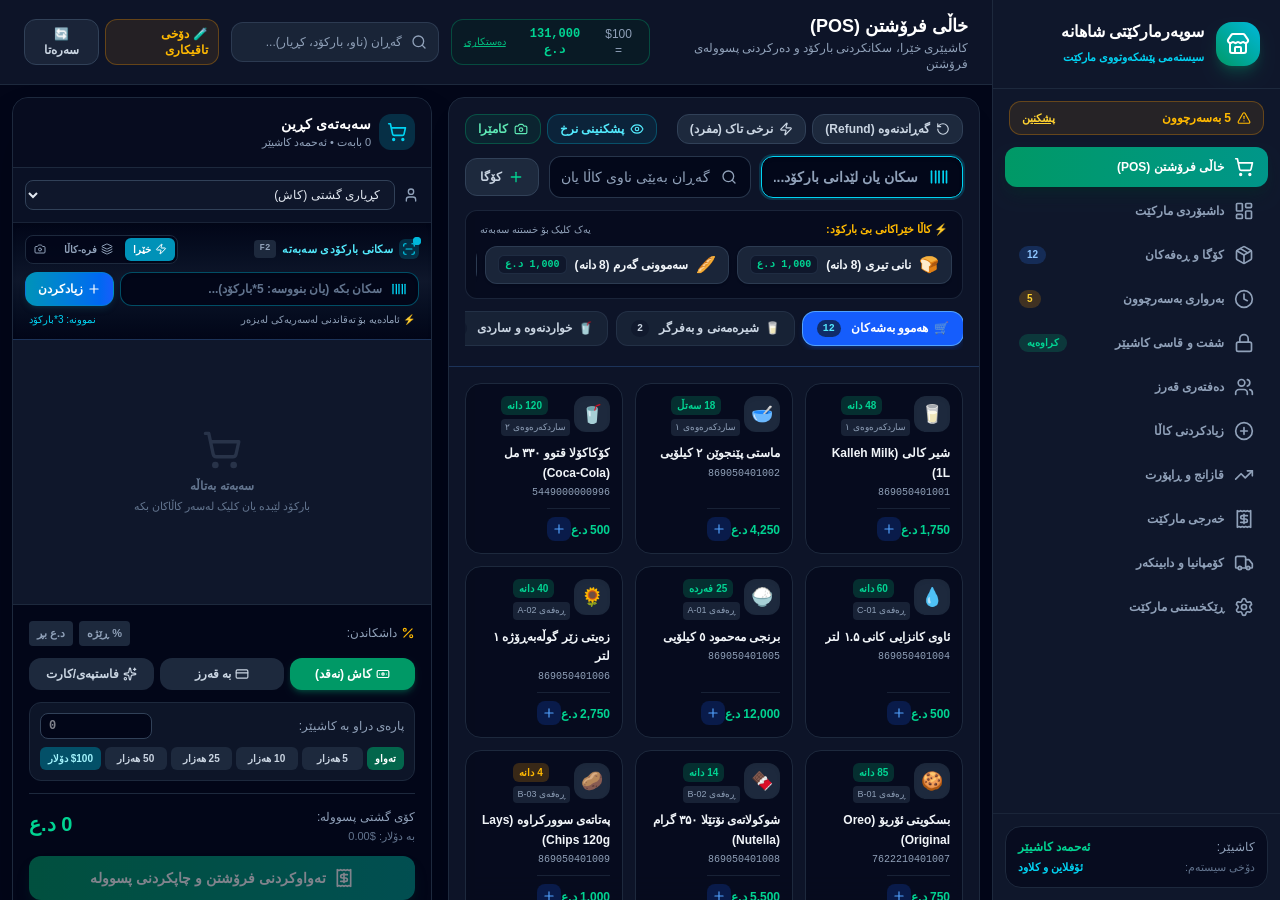
<file: market-system/index.html>
<!doctype html>
<html lang="ckb" dir="rtl">
  <head>
    <meta charset="UTF-8" />
    <meta name="viewport" content="width=device-width, initial-scale=1.0" />
    <title>سیستەمی بەڕێوەبردنی مارکێت و فرۆشگا • Supermarket POS & Inventory</title>
    <meta name="description" content="سیستەمی پێشکەوتووی بەڕێوەبردنی مارکێت، خاڵی فرۆشتنی کاشیێر (POS)، بارکۆد، بەرواری بەسەرچوون، قەرز، شفت و قازانج بە زمانی کوردی" />
    <meta name="theme-color" content="#020617" />
    <link rel="preconnect" href="https://fonts.googleapis.com" />
    <link rel="preconnect" href="https://fonts.gstatic.com" crossorigin />
    <link href="https://fonts.googleapis.com/css2?family=Noto+Sans+Arabic:wght@300;400;500;600;700;800;900&display=swap" rel="stylesheet" />
    <script type="module" crossorigin src="./app.js"></script>
    <link rel="stylesheet" crossorigin href="./style.css">
    <style>
      html, body, #root {
        height: 100vh;
        width: 100vw;
        max-height: 100vh;
        max-width: 100vw;
        overflow: hidden;
        margin: 0;
        padding: 0;
        position: fixed;
        inset: 0;
      }
    </style>
  </head>
  <body class="bg-slate-950 text-slate-100 antialiased selection:bg-blue-600 selection:text-white font-['Noto_Sans_Arabic',sans-serif]">
    <div id="root"></div>
  </body>
</html>
</file>
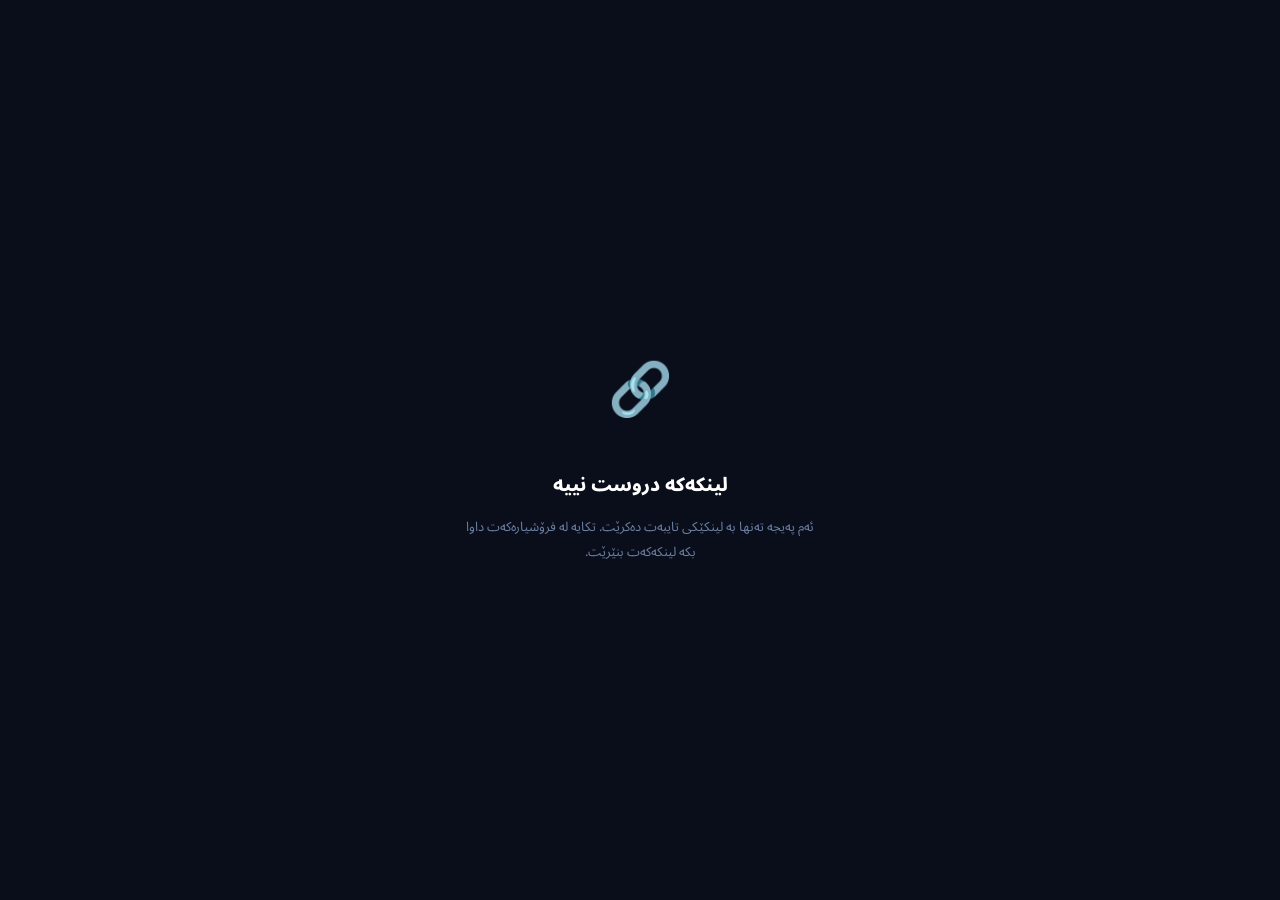
<file: demo-system/customer.html>
﻿<!-- ====== customer.html ====== -->
<!DOCTYPE html>
<html lang="ckb" dir="rtl">
<head>
<meta charset="UTF-8">
<meta name="viewport" content="width=device-width, initial-scale=1.0">
<title>مامەڵەکانم</title>
<meta name="description" content="بینینی مامەڵە و قەرزی کڕیار بە شێوەیەکی خێرا و گونجاو لە مۆبایل و ئۆفلاین.">
<meta name="theme-color" content="#0a0e1a">
<meta name="apple-mobile-web-app-capable" content="yes">
<meta name="apple-mobile-web-app-status-bar-style" content="black-translucent">
<meta name="apple-mobile-web-app-title" content="مامەڵەکانم">
<link rel="icon" href="icon.svg" type="image/svg+xml">
<link rel="manifest" href="manifest.json">
<link rel="preconnect" href="https://fonts.gstatic.com" crossorigin>
<link href="https://fonts.googleapis.com/css2?family=Noto+Sans+Arabic:wght@300;400;500;600;700;800&display=swap" rel="stylesheet">
<style>
:root {
  --bg:#0a0e1a; --bg2:#0f1525; --bg3:#141c2e; --card:#111827;
  --border:#1e2d45; --border2:#2a3f5f;
  --primary:#4f8ef7; --primary-d:#3a6fd4;
  --ok:#34d399; --ok-bg:rgba(52,211,153,.1);
  --bad:#f87171; --bad-bg:rgba(248,113,113,.1);
  --warn:#fbbf24; --warn-bg:rgba(251,191,36,.1);
  --text:#e2e8f0; --muted:#6b7fa3; --faint:#2a3f5f;
  --r:14px; --rs:9px;
}
*{margin:0;padding:0;box-sizing:border-box;-webkit-tap-highlight-color:transparent}
html{scroll-behavior:smooth}
body{font-family:'Noto Sans Arabic',sans-serif;background:var(--bg);color:var(--text);min-height:100vh;direction:rtl;font-size:14px;overflow-x:hidden}
button,input,select,textarea{font:inherit}
::-webkit-scrollbar{width:3px}::-webkit-scrollbar-thumb{background:var(--border2);border-radius:2px}

.skip-link{position:fixed;top:10px;right:10px;z-index:1000;padding:10px 14px;border-radius:10px;background:var(--primary);color:#fff;text-decoration:none;transform:translateY(-160%);transition:transform .2s ease}
.skip-link:focus{transform:translateY(0)}
:where(button,[href],input,select,textarea):focus-visible{outline:2px solid var(--primary);outline-offset:3px}

.header{background:linear-gradient(160deg,#071630 0%,#0f2040 40%,#0d2850 100%);padding:28px 20px 0;position:relative;overflow:hidden}
.header::before{content:'';position:absolute;inset:0;background:radial-gradient(ellipse 80% 60% at 50% -10%,rgba(79,142,247,.18) 0%,transparent 70%);pointer-events:none}
.header::after{content:'';position:absolute;bottom:0;left:0;right:0;height:1px;background:linear-gradient(90deg,transparent,rgba(79,142,247,.3),transparent)}
.header-inner{position:relative;z-index:1;display:flex;flex-direction:column;align-items:center;text-align:center}
.shop-logo{width:58px;height:58px;background:linear-gradient(135deg,rgba(79,142,247,.2),rgba(79,142,247,.05));border:1.5px solid rgba(79,142,247,.3);border-radius:16px;display:flex;align-items:center;justify-content:center;font-size:26px;margin-bottom:12px;box-shadow:0 0 30px rgba(79,142,247,.15)}
.shop-name{font-size:19px;font-weight:800;color:#fff;margin-bottom:3px}
.customer-welcome{font-size:12px;color:rgba(255,255,255,.45);margin-bottom:16px}
.debt-pill{display:inline-flex;align-items:center;gap:6px;padding:6px 16px;border-radius:20px;font-size:12px;font-weight:700;margin-bottom:20px}
.debt-pill.has-debt{background:rgba(248,113,113,.12);border:1px solid rgba(248,113,113,.3);color:var(--bad)}
.debt-pill.no-debt{background:rgba(52,211,153,.1);border:1px solid rgba(52,211,153,.3);color:var(--ok)}
.quick-stats{display:grid;grid-template-columns:repeat(3,1fr);gap:0;border-top:1px solid rgba(255,255,255,.06);margin:0 -20px}
.qs-item{padding:12px 8px;text-align:center;border-left:1px solid rgba(255,255,255,.06)}
.qs-item:last-child{border-left:none}
.qs-val{font-size:13px;font-weight:800;margin-bottom:2px;white-space:nowrap;overflow:hidden;text-overflow:ellipsis}
.qs-lbl{font-size:9px;color:var(--muted);letter-spacing:.5px;font-weight:600;text-transform:uppercase}

.tabs-wrap{background:var(--bg2);border-bottom:1px solid var(--border);position:sticky;top:0;z-index:50;backdrop-filter:blur(12px)}
.tabs{display:flex;max-width:600px;margin:0 auto}
.tab{flex:1;padding:13px 4px;text-align:center;cursor:pointer;font-size:12px;font-weight:600;color:var(--muted);border:none;border-bottom:2px solid transparent;transition:all .18s;display:flex;align-items:center;justify-content:center;gap:5px;background:none;font-family:inherit}
.tab.active{color:var(--primary);border-bottom-color:var(--primary);background:rgba(79,142,247,.04)}
.tab:active{opacity:.7}
.tab-link-btn{color:var(--primary);cursor:pointer;font-size:11px;font-weight:600;background:none;border:none;font-family:inherit}

.content{padding:14px 14px 30px;max-width:600px;margin:0 auto}
.card{background:var(--card);border:1px solid var(--border);border-radius:var(--r);padding:16px;margin-bottom:12px}
.ctitle{font-size:11px;font-weight:700;color:var(--muted);margin-bottom:12px;letter-spacing:.6px;text-transform:uppercase;display:flex;align-items:center;gap:6px;justify-content:space-between}

.sum-box{background:linear-gradient(135deg,rgba(79,142,247,.08),rgba(79,142,247,.03));border:1px solid rgba(79,142,247,.2);border-radius:var(--r);padding:14px;margin-bottom:12px}
.sum-row{display:flex;justify-content:space-between;align-items:center;padding:5px 0;font-size:13px;border-bottom:1px solid rgba(255,255,255,.04)}
.sum-row:last-child{border:none}
.sum-row .lbl{color:var(--muted);font-size:12px}
.sum-row .val{font-weight:700}
.sum-total{display:flex;justify-content:space-between;align-items:center;padding:9px 0 0;margin-top:6px;border-top:1px solid rgba(255,255,255,.1);font-size:15px;font-weight:800}

.sgrid{display:grid;grid-template-columns:1fr 1fr;gap:9px;margin-bottom:12px}
.scard{background:var(--bg3);border:1px solid var(--border);border-radius:var(--rs);padding:13px 10px;text-align:center}
.scard.ok{border-color:rgba(52,211,153,.25);background:var(--ok-bg)}
.scard.bad{border-color:rgba(248,113,113,.25);background:var(--bad-bg)}
.scard.info{border-color:rgba(79,142,247,.25);background:rgba(79,142,247,.07)}
.sv{font-size:14px;font-weight:800;margin:4px 0 3px}
.sl{font-size:9px;color:var(--muted);font-weight:700;text-transform:uppercase;letter-spacing:.5px}
.si{font-size:20px}

.ev-list{display:flex;flex-direction:column;gap:7px}
.ev-item{background:var(--bg3);border:1px solid var(--border);border-radius:var(--rs);padding:11px 13px;display:flex;align-items:center;gap:10px;animation:fadeUp .2s ease both}
@keyframes fadeUp{from{opacity:0;transform:translateY(5px)}to{opacity:1;transform:translateY(0)}}
.ev-icon{font-size:18px;flex-shrink:0;width:32px;text-align:center}
.ev-info{flex:1;min-width:0}
.ev-title{font-size:12px;font-weight:600;margin-bottom:2px}
.ev-meta{font-size:11px;color:var(--muted);line-height:1.4}
.ev-amount{font-size:13px;font-weight:800;flex-shrink:0;text-align:left}

.badge{display:inline-flex;align-items:center;padding:2px 8px;border-radius:20px;font-size:10px;font-weight:700}
.b-ok{background:var(--ok-bg);color:var(--ok)}
.b-bad{background:var(--bad-bg);color:var(--bad)}
.b-warn{background:var(--warn-bg);color:var(--warn)}
.b-info{background:rgba(79,142,247,.1);color:var(--primary)}

.wa-btn{display:flex;align-items:center;justify-content:center;gap:10px;background:linear-gradient(135deg,#128C7E,#25D366);color:#fff;border:none;border-radius:var(--rs);padding:13px 20px;font-size:13px;font-weight:700;font-family:inherit;cursor:pointer;width:100%;text-decoration:none;transition:all .2s;box-shadow:0 4px 20px rgba(37,211,102,.2);margin-bottom:8px}
.wa-btn:hover{box-shadow:0 6px 28px rgba(37,211,102,.35);transform:translateY(-1px)}
.wa-btn svg{width:19px;height:19px;fill:#fff;flex-shrink:0}

.print-btn{display:flex;align-items:center;justify-content:center;gap:10px;background:linear-gradient(135deg,#1e3a5f,#2a4f7f);color:#fff;border:1px solid rgba(79,142,247,.3);border-radius:var(--rs);padding:12px 20px;font-size:13px;font-weight:700;font-family:inherit;cursor:pointer;width:100%;transition:all .2s}
.print-btn:hover{background:linear-gradient(135deg,#2a4f7f,#3a6fd4)}
.print-btn:active{transform:scale(.98)}

.progress-bar{height:6px;background:var(--bg3);border-radius:3px;overflow:hidden;margin-top:10px}
.progress-fill{height:100%;border-radius:3px;transition:width .6s cubic-bezier(.34,1.56,.64,1)}
.progress-label{font-size:10px;color:var(--muted);margin-top:4px;text-align:left}

.tok{color:var(--ok)}.tbad{color:var(--bad)}.twarn{color:var(--warn)}.tprimary{color:var(--primary)}.fw8{font-weight:800}
.empty{text-align:center;padding:40px 20px;color:var(--muted)}
.empty .ei{font-size:40px;display:block;margin-bottom:12px;opacity:.6}
.empty p{font-size:12px;line-height:1.8}
.footer{text-align:center;padding:24px 20px;color:var(--faint);font-size:10px;letter-spacing:.5px}

/* PRINT */
@media print{
  .tabs-wrap,.wa-btn,.print-btn,.no-print{display:none!important}
  body{background:#fff!important;color:#111!important}
  .header{background:#0f2040!important;-webkit-print-color-adjust:exact;print-color-adjust:exact}
  .shop-name{color:#fff!important}
  .customer-welcome{color:rgba(255,255,255,.7)!important}
  .qs-val{color:#111!important}
  .quick-stats{background:#f5f7fa}
  .content{padding:0!important;max-width:100%!important}
  .card{background:#fff!important;border:1px solid #ddd!important;page-break-inside:avoid}
  .ctitle{color:#666!important}
  .sum-box{background:#eff6ff!important;border:1px solid #c0d4f0!important;-webkit-print-color-adjust:exact}
  .sum-row .lbl{color:#666!important}
  .ev-item{background:#f9fafb!important;border:1px solid #e5e7eb!important;page-break-inside:avoid}
  .ev-meta{color:#666!important}
  .sgrid{display:grid!important;grid-template-columns:1fr 1fr!important}
  .scard{background:#f9fafb!important;border:1px solid #e5e7eb!important}
  .scard.ok{background:#ecfdf5!important;border-color:#6ee7b7!important;-webkit-print-color-adjust:exact}
  .scard.bad{background:#fef2f2!important;border-color:#fca5a5!important;-webkit-print-color-adjust:exact}
  .scard.info{background:#eff6ff!important;border-color:#93c5fd!important;-webkit-print-color-adjust:exact}
  .sv,.sl{color:#333!important}
  .tok{color:#059669!important}.tbad{color:#dc2626!important}.tprimary{color:#2563eb!important}
  .progress-bar{background:#e5e7eb!important}
  .progress-fill{-webkit-print-color-adjust:exact!important}
  .debt-pill.has-debt{background:#fef2f2!important;color:#dc2626!important;border-color:#fca5a5!important;-webkit-print-color-adjust:exact}
  .debt-pill.no-debt{background:#ecfdf5!important;color:#059669!important;border-color:#6ee7b7!important;-webkit-print-color-adjust:exact}
  .badge.b-ok{background:#ecfdf5!important;color:#059669!important}
  .badge.b-bad{background:#fef2f2!important;color:#dc2626!important}
  .badge.b-warn{background:#fffbeb!important;color:#d97706!important}
  .footer{color:#999!important}
  @page{margin:12mm;size:A4}
}
</style>
</head>
<body>
<a class="skip-link" href="#root">بازدان بۆ ناوەڕۆک</a>

<div id="root" role="main" tabindex="-1" aria-busy="true">
  <div style="min-height:100vh;display:flex;align-items:center;justify-content:center;flex-direction:column;gap:12px">
    <div style="width:32px;height:32px;border:2.5px solid #1e2d45;border-top-color:#4f8ef7;border-radius:50%;animation:spin .8s linear infinite"></div>
    <div style="color:#6b7fa3;font-size:12px">چاوەڕێبە...</div>
  </div>
</div>
<style>@keyframes spin{to{transform:rotate(360deg)}}</style>

<!-- utils.js پێشتر بار دەبێت: escHtml, today, fmtN, fmtC, fmtDual, toUSD, fromUSD, legacyHashToken -->
<script src="utils.js"></script>
<script src="cloud.js"></script>
<script>
// ===== DB (Read-only — تەنها خوێندنەوە) =====
// customer.html داتا نانوسێت — تەنها دەیخوێنێتەوە
const DB = {
  ready: () => PMStorage.ready(),
  get: k => PMStorage.getSync(k)
};

function getCurrencies() {
  return DB.get('currencies') || [
    { code: 'IQD', name: 'دینار عێراقی',    flag: '🇮🇶', rateToUSD: 1310,   symbol: 'IQD' },
    { code: 'USD', name: 'دۆلاری ئەمەریکی', flag: '🇺🇸', rateToUSD: 1,      symbol: '$'   },
    { code: 'TRY', name: 'لیرەی تورک',      flag: '🇹🇷', rateToUSD: 32.5,   symbol: '₺'   },
    { code: 'EUR', name: 'یۆرۆ',            flag: '🇪🇺', rateToUSD: 0.92,   symbol: '€'   },
    { code: 'IRR', name: 'ڕیالی ئێران',     flag: '🇮🇷', rateToUSD: 42000,  symbol: '﷼'   },
    { code: 'SAR', name: 'ڕیال سعودی',      flag: '🇸🇦', rateToUSD: 3.75,   symbol: 'SR'  },
    { code: 'CNY', name: 'یوانی چین',       flag: '🇨🇳', rateToUSD: 7.24,   symbol: '¥'   },
  ];
}

// escHtml, today, fmtN, fmtC, toUSD, fromUSD, legacyHashToken, roundMoney, normalizePhone, validateToken → utils.js
function getProducts() { return DB.get('products') || []; }
function getAllEvents() { return DB.get('events') || []; }

const CUSTOMER_EVENT_TYPES = new Set(['sell_cash', 'sell_debt', 'debt_pay']);
const HIST_PAGE_SIZE = 20;
let activeTab = 'summary';
let histPage = 1;
let currentToken = '';
let currentCustomer = null;

function isCustomerEvent(ev) {
  return !!ev && CUSTOMER_EVENT_TYPES.has(ev.type);
}

function showLoadingState(msg = 'ناوەڕۆک بار دەکرێت...') {
  const root = document.getElementById('root');
  if (!root) return;
  root.setAttribute('aria-busy', 'true');
  root.innerHTML = `
    <div style="min-height:100vh;display:flex;align-items:center;justify-content:center;flex-direction:column;gap:12px">
      <div style="width:32px;height:32px;border:2.5px solid #1e2d45;border-top-color:#4f8ef7;border-radius:50%;animation:spin .8s linear infinite"></div>
      <div style="color:#6b7fa3;font-size:12px">${escHtml(msg)}</div>
    </div>`;
}

function getTokenFromURL() {
  const p = new URLSearchParams(location.search);
  const t = (p.get('t') || p.get('token') || '').trim();
  if (t && !validateToken(t)) {
    console.warn('[customer.html] Invalid token:', t);
    return '';
  }
  return t;
}

function safeReadStore(key, label) {
  try {
    const parsed = DB.get(key);
    if (parsed == null) return {};
    if (!parsed || typeof parsed !== 'object' || Array.isArray(parsed)) {
      console.warn(`[${label}] invalid store shape, resetting`);
      PMStorage.setSync(key, {});
      return {};
    }
    return parsed;
  } catch (e) {
    console.warn(`[${label}] corrupted store, resetting`, e);
    PMStorage.setSync(key, {});
    return {};
  }
}

function safeWriteStore(key, value, label) {
  try {
    PMStorage.setSync(key, value || {});
  } catch (e) {
    console.warn(`[${label}] write failed`, e);
  }
}

function resolveEventTokenForIndex(ev, registry) {
  if (!ev || typeof ev !== 'object') return '';
  if (ev.customerToken && validateToken(ev.customerToken)) return ev.customerToken;

  const buyer = (ev.buyer || '').trim();
  const normPhone = normalizePhone(ev.phone || '');
  if (!buyer && !normPhone) return '';

  if (normPhone && registry[normPhone] && validateToken(registry[normPhone].token)) {
    return registry[normPhone].token;
  }
  if (buyer && registry[buyer] && validateToken(registry[buyer].token)) {
    return registry[buyer].token;
  }

  const legacyNorm = legacyHashToken(buyer, normPhone);
  if (legacyNorm && validateToken(legacyNorm)) return legacyNorm;

  const legacyRaw = legacyHashToken(buyer, ev.phone || '');
  if (legacyRaw && validateToken(legacyRaw)) return legacyRaw;

  return '';
}

function buildCustomerEventIndexFallback() {
  const events = getAllEvents();
  const registry = DB.get('customerTokens') || {};
  const index = {};

  events.forEach(ev => {
    try {
      if (!isCustomerEvent(ev) || ev.id == null) return;
      const token = resolveEventTokenForIndex(ev, registry);
      if (!token || !validateToken(token)) return;
      if (!index[token]) index[token] = [];
      index[token].push(ev.id);
    } catch (e) {
      console.warn('[customer.html] skip broken event while rebuilding index', ev?.id, e);
    }
  });

  safeWriteStore('eventIndex', index, 'pm_eventIndex');
  return index;
}

function getCustomerEventIds(token) {
  if (!token || !validateToken(token)) return [];
  if (!getCustomerTokenAccessState(token).ok) return [];

  let index = safeReadStore('eventIndex', 'pm_eventIndex');
  if (!Object.keys(index).length && getAllEvents().length) {
    index = buildCustomerEventIndexFallback();
  }

  let ids = index[token];
  if (ids != null && !Array.isArray(ids)) {
    index = buildCustomerEventIndexFallback();
    ids = index[token];
  }

  if (!Array.isArray(ids)) return [];
  return [...new Set(ids.filter(id => id != null))];
}

function isCompleteCustomerSummary(summary) {
  return !!summary
    && typeof summary === 'object'
    && validateToken(summary.token || '')
    && Array.isArray(summary.txs)
    && Array.isArray(summary.productBreakdown);
}

function getCachedCustomerSummary(token) {
  if (!token || !validateToken(token)) return null;
  if (!getCustomerTokenAccessState(token).ok) return null;
  const cache = safeReadStore('customerCache', 'pm_customerCache');
  const entry = cache[token];
  if (!entry || !entry.data || !isCompleteCustomerSummary(entry.data)) return null;
  return entry.data;
}

function saveCachedCustomerSummary(token, summary) {
  if (!token || !validateToken(token) || !isCompleteCustomerSummary(summary)) return;
  const cache = safeReadStore('customerCache', 'pm_customerCache');
  cache[token] = {
    savedAt: new Date().toISOString(),
    data: summary,
  };
  safeWriteStore('customerCache', cache, 'pm_customerCache');
}

function eventBelongsToToken(ev, token, regEntry, registry) {
  if (!isCustomerEvent(ev)) return false;
  if (ev.customerToken === token) return true;

  const regPhone = normalizePhone(regEntry?.phone || '');
  if (regPhone && ev.phone && normalizePhone(ev.phone) === regPhone) return true;

  if (!ev.customerToken && (ev.buyer || ev.phone)) {
    const byRegistry = resolveEventTokenForIndex(ev, registry);
    if (byRegistry && byRegistry === token) return true;

    const legacyNorm = legacyHashToken(ev.buyer || '', normalizePhone(ev.phone || ''));
    if (legacyNorm === token) return true;

    const legacyRaw = legacyHashToken(ev.buyer || '', ev.phone || '');
    if (legacyRaw === token) return true;
  }

  return false;
}

function getCustomerData(token, opts = {}) {
  if (!token || !validateToken(token)) return null;
  const access = getCustomerTokenAccessState(token);
  if (!access.ok) return null;

  const allEvs = getAllEvents();
  const prods = getProducts();
  const regEntry = access.entry || lookupCustomerByToken(token);
  const registry = DB.get('customerTokens') || {};

  const preferIndex = opts.preferIndex !== false;
  const allowFullScan = opts.allowFullScan !== false;

  let myEvs = [];

  if (preferIndex) {
    const eventIds = getCustomerEventIds(token);
    if (eventIds.length) {
      const evMap = new Map();
      allEvs.forEach(ev => {
        if (ev && ev.id != null) evMap.set(String(ev.id), ev);
      });
      myEvs = eventIds
        .map(id => evMap.get(String(id)))
        .filter(ev => isCustomerEvent(ev));
    }
  }

  if (!myEvs.length && allowFullScan) {
    myEvs = allEvs.filter(ev => eventBelongsToToken(ev, token, regEntry, registry));
  }

  if (!myEvs.length) return null;

  const first = myEvs.find(e => e.buyer) || myEvs[0];
  const name  = regEntry?.name || first.buyer || 'کڕیار';
  const phone = normalizePhone(regEntry?.phone || first.phone || '');

  let totalBoughtUSD = 0;
  let totalDebtUSD = 0;
  let totalPaidUSD = 0;
  const txs = [];

  myEvs.forEach(ev => {
    const prod = prods.find(p => p.id == ev.productId);
    const pname = prod ? prod.name : '—';
    const punit = prod ? prod.unit : '';

    if (ev.type === 'sell_cash') {
      totalBoughtUSD += toUSD(ev.totalPrice, ev.currency);
      txs.push({ type: 'sell_cash', date: ev.date || '', prod: pname, unit: punit, qty: ev.qty, amount: ev.totalPrice, currency: ev.currency, note: ev.note || '', discountAmount: ev.discountAmount || 0 });
    }

    if (ev.type === 'sell_debt') {
      totalBoughtUSD += toUSD(ev.totalPrice, ev.currency);
      totalDebtUSD   += toUSD(ev.totalPrice, ev.currency);
      txs.push({ type: 'sell_debt', date: ev.date || '', prod: pname, unit: punit, qty: ev.qty, amount: ev.totalPrice, currency: ev.currency, dueDate: ev.dueDate || '', note: ev.note || '', discountAmount: ev.discountAmount || 0 });
    }

    if (ev.type === 'debt_pay') {
      totalPaidUSD += toUSD(ev.amount, ev.currency);
      const dpProd = prods.find(p2 => p2.id == ev.productId);
      txs.push({ type: 'debt_pay', date: ev.date || '', prod: dpProd ? dpProd.name : '', unit: '', qty: null, amount: ev.amount, currency: ev.currency, note: ev.note || '' });
    }
  });

  const debtRemainUSD = Math.max(0, roundMoney(totalDebtUSD - totalPaidUSD));
  const paidPct = totalDebtUSD > 0 ? Math.min(100, roundMoney((totalPaidUSD / totalDebtUSD) * 100)) : 100;
  txs.sort((a, b) => (b.date || '') > (a.date || '') ? 1 : -1);

  const prodMap2 = {};
  myEvs.forEach(ev => {
    if (ev.type !== 'sell_debt') return;
    const prod  = prods.find(p => p.id == ev.productId);
    const pname = prod ? prod.name : '—';
    const pid   = ev.productId;
    if (!prodMap2[pid]) prodMap2[pid] = { prodId: pid, name: pname, debtUSD: 0, paidUSD: 0, dueDate: '' };
    prodMap2[pid].debtUSD += toUSD(ev.totalPrice, ev.currency);
    if (ev.dueDate && (!prodMap2[pid].dueDate || ev.dueDate > prodMap2[pid].dueDate)) {
      prodMap2[pid].dueDate = ev.dueDate;
    }
  });

  const totalProdDebt2 = Object.values(prodMap2).reduce((s, x) => s + x.debtUSD, 0);
  if (totalProdDebt2 > 0) {
    myEvs.filter(e => e.type === 'debt_pay').forEach(ev => {
      const payUSD = toUSD(ev.amount, ev.currency);
      Object.values(prodMap2).forEach(pm => {
        if (pm.debtUSD > 0) pm.paidUSD += payUSD * (pm.debtUSD / totalProdDebt2);
      });
    });
  }

  const productBreakdown = Object.values(prodMap2)
    .map(pm => ({ ...pm, remainUSD: Math.max(0, roundMoney(pm.debtUSD - pm.paidUSD)) }))
    .filter(pm => pm.debtUSD > 0)
    .sort((a, b) => b.remainUSD - a.remainUSD);

  return {
    name,
    phone,
    token,
    totalBoughtUSD: roundMoney(totalBoughtUSD),
    totalDebtUSD: roundMoney(totalDebtUSD),
    totalPaidUSD: roundMoney(totalPaidUSD),
    debtRemainUSD,
    paidPct,
    txs,
    productBreakdown,
  };
}

function bootCustomerPortal() {
  const root = document.getElementById('root');
  showLoadingState();

  requestAnimationFrame(async () => {
    try {
      await DB.ready();
      currentToken = getTokenFromURL();

      if (!currentToken || !validateToken(currentToken)) {
        root.setAttribute('aria-busy', 'false');
        root.innerHTML = errPage('🔗', 'لینکەکە دروست نییە', 'ئەم پەیجە تەنها بە لینکێکی تایبەت دەکرێت. تکایە لە فرۆشیارەکەت داوا بکە لینکەکەت بنێرێت.');
        return;
      }

      const localAccess = typeof getCustomerTokenAccessState === 'function'
        ? getCustomerTokenAccessState(currentToken)
        : { ok: true, code: 'active' };
      if (localAccess.code === 'revoked') {
        root.setAttribute('aria-busy', 'false');
        root.innerHTML = errPage('⛔', 'لینکەکە وەستاندراوە', 'ئەم لینکە لەلایەن فرۆشیارەکەتەوە وەستاندراوە.');
        return;
      }
      if (localAccess.code === 'expired') {
        root.setAttribute('aria-busy', 'false');
        root.innerHTML = errPage('⌛', 'لینکەکە بەسەرچووە', 'کاتی بەکارهێنانی ئەم لینکە تەواو بووە. تکایە لینکێکی نوێ داوا بکە.');
        return;
      }

      let cust = null;

      if (typeof window.fetchCustomerPortalData === 'function') {
        try {
          cust = await window.fetchCustomerPortalData(currentToken);
        } catch (remoteErr) {
          if (remoteErr?.code === 'REVOKED') {
            root.setAttribute('aria-busy', 'false');
            root.innerHTML = errPage('⛔', 'لینکەکە وەستاندراوە', 'ئەم لینکە لەلایەن فرۆشیارەکەتەوە وەستاندراوە.');
            return;
          }
          if (remoteErr?.code === 'EXPIRED') {
            root.setAttribute('aria-busy', 'false');
            root.innerHTML = errPage('⌛', 'لینکەکە بەسەرچووە', 'کاتی بەکارهێنانی ئەم لینکە تەواو بووە. تکایە لینکێکی نوێ داوا بکە.');
            return;
          }
        }
      }

      if (!cust) {
        cust = getCachedCustomerSummary(currentToken);
      }

      if (!cust) {
        cust = getCustomerData(currentToken, { preferIndex: true, allowFullScan: false });
      }

      if (!cust) {
        cust = getCustomerData(currentToken, { preferIndex: false, allowFullScan: true });
      }

      if (!cust) {
        root.setAttribute('aria-busy', 'false');
        root.innerHTML = errPage('🔍', 'هیچ مامەڵەیەک نەدۆزرایەوە', 'یان لینکەکە کۆنە، یان هێشتا هیچ مامەڵەیەک تۆمار نەکراوە.');
        return;
      }

      currentCustomer = cust;
      activeTab = 'summary';
      histPage = 1;
      saveCachedCustomerSummary(currentToken, currentCustomer);
      render();
    } catch (e) {
      console.error('[customer.html] boot error:', e);
      root.setAttribute('aria-busy', 'false');
      root.innerHTML = errPage('⚠️', 'هەڵەیەک ڕوویدا', 'تکایە پەیجەکە دووبارە لۆد بکەرەوە.');
    }
  });
}

function render() {
  const root = document.getElementById('root');
  const cust = currentCustomer;

  if (!cust) {
    root.setAttribute('aria-busy', 'false');
    root.innerHTML = errPage('⚠️', 'داتای کڕیار بەردەست نییە', 'تکایە پەیجەکە دووبارە بکەرەوە.');
    return;
  }

  const hasDebt   = cust.debtRemainUSD > 0.001;
  const debtIQD   = fromUSD(cust.debtRemainUSD, 'IQD');
  const boughtIQD = fromUSD(cust.totalBoughtUSD, 'IQD');
  const paidIQD   = fromUSD(cust.totalPaidUSD, 'IQD');
  const waMsg     = encodeURIComponent(
    `سڵاو ${cust.name} 👋\n\n📋 مامەڵەکانت:\n💰 کۆی کڕین: ${fmtC(boughtIQD,'IQD')}\n✅ دراوەتەوە: ${fmtC(paidIQD,'IQD')}\n` +
    (hasDebt ? `⚠️ قەرزی ماوە: ${fmtC(debtIQD,'IQD')}\n\n` : '\n') +
    `بۆ بینینی هەموو مامەڵەکانت:\n${location.href}`
  );
  const waLink = cust.phone
    ? `https://wa.me/${cust.phone.replace(/\D/g,'')}?text=${waMsg}`
    : `https://wa.me/?text=${waMsg}`;

  root.setAttribute('aria-busy', 'false');
  root.innerHTML = `
    <div class="header">
      <div class="header-inner">
        <div class="shop-logo">🏪</div>
        <div class="shop-name">مامەڵەکانم</div>
        <div class="customer-welcome">بەخێربێیت ${escHtml(cust.name)}</div>
        <span class="debt-pill ${hasDebt?'has-debt':'no-debt'}">${hasDebt
          ? `⚠️ قەرزت هەیە: ${fmtC(debtIQD,'IQD')}`
          : '✅ هیچ قەرزێکت نییە'}</span>
        <div class="quick-stats">
          <div class="qs-item"><div class="qs-val">${fmtC(boughtIQD,'IQD')}</div><div class="qs-lbl">کۆی کڕین</div></div>
          <div class="qs-item"><div class="qs-val ${hasDebt?'tbad':'tok'}">${fmtC(debtIQD,'IQD')}</div><div class="qs-lbl">قەرز</div></div>
          <div class="qs-item"><div class="qs-val tok">${fmtC(paidIQD,'IQD')}</div><div class="qs-lbl">دراوەتەوە</div></div>
        </div>
      </div>
    </div>
    <div class="tabs-wrap no-print">
      <div class="tabs" role="tablist" aria-label="بەشەکانی مامەڵەکان">
        <button class="tab ${activeTab==='summary'?'active':''}" type="button" id="tab-summary" role="tab" aria-selected="${activeTab==='summary'}" aria-controls="customerTabPanel" onclick="switchTab('summary')"><span>📊</span> خولاصە</button>
        <button class="tab ${activeTab==='history'?'active':''}" type="button" id="tab-history" role="tab" aria-selected="${activeTab==='history'}" aria-controls="customerTabPanel" onclick="switchTab('history')"><span>📋</span> مێژوو</button>
      </div>
    </div>
    <div class="content" id="customerTabPanel" role="tabpanel" tabindex="-1" aria-labelledby="tab-${activeTab}">
      ${activeTab === 'summary'
        ? renderSummary(cust, hasDebt, debtIQD, boughtIQD, paidIQD, waLink)
        : renderHistory(cust)}
    </div>
    <div class="footer">مامەڵەکانت · ${new Date().toLocaleDateString('ar-IQ')} · v2.4</div>`;
}

function renderSummary(cust, hasDebt, debtIQD, boughtIQD, paidIQD, waLink) {
  const recent = cust.txs.slice(0, 3);

  const prodBreakdown = cust.productBreakdown && cust.productBreakdown.length
    ? `<div class="card">
        <div class="ctitle">📦 قەرز بەپێی کاڵا</div>
        ${cust.productBreakdown.map(pb => {
          const remIQD = fromUSD(pb.remainUSD, 'IQD');
          const pct = pb.debtUSD > 0 ? Math.min(100, (pb.paidUSD / pb.debtUSD) * 100) : 100;
          return `<div style="padding:9px 0;border-bottom:1px solid var(--border2)">
            <div style="display:flex;justify-content:space-between;align-items:center;margin-bottom:5px">
              <div>
                <div style="font-size:13px;font-weight:600">${escHtml(pb.name)}</div>
                ${pb.dueDate?`<div style="font-size:10px;color:var(--warn)">⏰ ${pb.dueDate}</div>`:''}
              </div>
              <div style="text-align:left">
                <div style="font-weight:700;font-size:12px;color:${pb.remainUSD>0.001?'var(--bad)':'var(--ok)'}">${pb.remainUSD>0.001?fmtC(remIQD,'IQD'):'✅ تەواو'}</div>
              </div>
            </div>
            ${pb.debtUSD>0?`<div class="progress-bar" style="height:4px"><div class="progress-fill" style="width:${fmtN(pct,0)}%;background:${pct>=100?'var(--ok)':pct>50?'var(--warn)':'var(--bad)'}"></div></div>`:''}
          </div>`;
        }).join('')}
      </div>` : '';

  return `
    <div class="sgrid">
      <div class="scard info"><div class="si">💰</div><div class="sv tprimary">${fmtC(boughtIQD,'IQD')}</div><div class="sl">کۆی کڕین</div></div>
      <div class="scard ${hasDebt?'bad':'ok'}"><div class="si">${hasDebt?'⚠️':'✅'}</div><div class="sv ${hasDebt?'tbad':'tok'}">${fmtC(debtIQD,'IQD')}</div><div class="sl">قەرزی ماوە</div></div>
      <div class="scard ok"><div class="si">💳</div><div class="sv tok">${fmtC(paidIQD,'IQD')}</div><div class="sl">دراوەتەوە</div></div>
      <div class="scard"><div class="si">📦</div><div class="sv">${cust.txs.filter(t=>t.type!=='debt_pay').length}</div><div class="sl">کۆی مامەڵە</div></div>
    </div>
    ${hasDebt ? `
    <div class="card">
      <div class="ctitle">💳 دۆخی قەرز</div>
      <div class="sum-box" style="margin-bottom:0">
        <div class="sum-row"><span class="lbl">کۆی قەرز</span><span class="val tbad">${fmtC(fromUSD(cust.totalDebtUSD,'IQD'),'IQD')}</span></div>
        <div class="sum-row"><span class="lbl tok">✅ دراوەتەوە</span><span class="val tok">${fmtC(paidIQD,'IQD')}</span></div>
        <div class="sum-total"><span>⚠️ ماوە</span><span class="tbad">${fmtC(debtIQD,'IQD')}</span></div>
      </div>
      <div class="progress-bar"><div class="progress-fill" style="width:${cust.paidPct}%;background:${cust.paidPct>=100?'var(--ok)':cust.paidPct>50?'var(--warn)':'var(--bad)'}"></div></div>
      <div class="progress-label">${fmtN(cust.paidPct,1)}% دراوەتەوە</div>
    </div>
    ${prodBreakdown}
    ` : `
    <div style="background:var(--ok-bg);border:1px solid rgba(52,211,153,.25);border-radius:var(--r);padding:18px;text-align:center;margin-bottom:12px">
      <div style="font-size:32px;margin-bottom:8px">🎉</div>
      <div style="color:var(--ok);font-weight:800;font-size:15px;margin-bottom:3px">هیچ قەرزێکت نییە!</div>
      <div style="color:var(--muted);font-size:12px">هەموو پارەکانت دراوەتەوە — سوپاس!</div>
    </div>
    `}
    ${recent.length ? `
    <div class="card">
      <div class="ctitle">↱ دوایین مامەڵەکان <button type="button" class="tab-link-btn" onclick="switchTab('history')">هەموو ببینە →</button></div>
      <div class="ev-list">${recent.map(buildEvItem).join('')}</div>
    </div>` : ''}
    <div class="no-print">
      <a href="${waLink}" target="_blank" rel="noopener noreferrer" class="wa-btn">${waIcon()} ناردنی مامەڵەکان بۆ واتسەپ</a>
      <button class="print-btn" onclick="doPrint()">🖨️ چاپکردن / پاشەکەوتکردن بە PDF</button>
    </div>`;
}

function changeHistoryPage(delta) {
  const total = currentCustomer?.txs?.length || 0;
  const totalPages = Math.max(1, Math.ceil(total / HIST_PAGE_SIZE));
  histPage = Math.min(totalPages, Math.max(1, histPage + delta));
  render();
}

function renderHistory(cust) {
  if (!cust.txs.length) {
    return `<div class="empty"><span class="ei">🭮</span><p>هیچ مامەڵەیەک بۆ ئەم کڕیارە تۆمار نەکراوە.</p></div>`;
  }

  const total = cust.txs.length;
  const totalPages = Math.max(1, Math.ceil(total / HIST_PAGE_SIZE));
  histPage = Math.min(totalPages, Math.max(1, histPage));

  const start = (histPage - 1) * HIST_PAGE_SIZE;
  const pageTxs = cust.txs.slice(start, start + HIST_PAGE_SIZE);

  const groups = {};
  pageTxs.forEach(tx => {
    const k = (tx.date || '—').slice(0, 7);
    if (!groups[k]) groups[k] = [];
    groups[k].push(tx);
  });

  let html = '';
  Object.entries(groups).sort((a, b) => b[0] > a[0] ? 1 : -1).forEach(([m, txs]) => {
    let lbl = m;
    try { lbl = new Date(m + '-01').toLocaleDateString('ar-IQ', { year:'numeric', month:'long' }); } catch {}
    html += `<div style="font-size:10px;color:var(--muted);font-weight:700;letter-spacing:.5px;text-transform:uppercase;margin:14px 0 7px">${lbl}</div>`;
    html += `<div class="ev-list">${txs.map(buildEvItem).join('')}</div>`;
  });

  const paginationHTML = total > HIST_PAGE_SIZE ? `
    <div style="display:flex;align-items:center;justify-content:center;gap:12px;margin-top:14px;padding:10px 0">
      <button onclick="changeHistoryPage(-1)" style="padding:6px 14px;border-radius:20px;border:1px solid var(--border);background:var(--bg3);color:var(--text);font-family:inherit;cursor:pointer;font-size:12px;font-weight:600;${histPage<=1?'opacity:.35;cursor:not-allowed;':''}" ${histPage<=1?'disabled':''}>پێشوو</button>
      <span style="font-size:12px;color:var(--muted);font-weight:700">پەڕە ${histPage} لە ${totalPages}</span>
      <button onclick="changeHistoryPage(1)" style="padding:6px 14px;border-radius:20px;border:1px solid var(--border);background:var(--bg3);color:var(--text);font-family:inherit;cursor:pointer;font-size:12px;font-weight:600;${histPage>=totalPages?'opacity:.35;cursor:not-allowed;':''}" ${histPage>=totalPages?'disabled':''}>دواتر</button>
    </div>` : '';

  return `
    <div style="background:rgba(79,142,247,.06);border:1px solid rgba(79,142,247,.15);border-radius:var(--rs);padding:9px 13px;font-size:11px;color:var(--muted);text-align:center;margin-bottom:12px">
      📋 ${total} مامەڵە ${totalPages>1 ? `· پەڕە ${histPage} لە ${totalPages}` : ''}
    </div>
    ${html}
    ${paginationHTML}
    <div class="no-print" style="margin-top:14px">
      <button class="print-btn" onclick="doPrint()">🖨️ چاپکردن / پاشەکەوتکردن بە PDF</button>
    </div>`;
}

function doPrint() {
  const token = currentToken || getTokenFromURL();
  let cust = currentCustomer || getCachedCustomerSummary(token);
  if (!cust && token) {
    cust = getCustomerData(token, { preferIndex: true, allowFullScan: true });
  }
  if (!cust) return;

  const hasDebt   = cust.debtRemainUSD > 0.001;
  const debtIQD   = fromUSD(cust.debtRemainUSD, 'IQD');
  const boughtIQD = fromUSD(cust.totalBoughtUSD, 'IQD');
  const paidIQD   = fromUSD(cust.totalPaidUSD, 'IQD');
  const printDate = new Date().toLocaleDateString('ar-IQ',{year:'numeric',month:'long',day:'numeric'});

  const icons  = { sell_cash:'💵', sell_debt:'🧾', debt_pay:'✅' };
  const labels = { sell_cash:'کڕینی نەقد', sell_debt:'کڕینی قەرز', debt_pay:'پارەدانەوە' };
  const txsHTML = cust.txs.map(tx => `
    <tr style="border-bottom:1px solid #eee">
      <td style="padding:7px 8px">${icons[tx.type]||'📝'} ${labels[tx.type]||tx.type}</td>
      <td style="padding:7px 8px">${tx.date||''}</td>
      <td style="padding:7px 8px">${tx.prod?escHtml(tx.prod):''} ${tx.qty!=null?'('+fmtN(tx.qty,2)+' '+tx.unit+')':''}</td>
      <td style="padding:7px 8px;font-weight:700;color:${tx.type==='debt_pay'?'#059669':tx.type==='sell_debt'?'#dc2626':'#2563eb'};text-align:left">${fmtC(tx.amount,tx.currency)}</td>
    </tr>`).join('');

  const win = window.open('', '_blank');
  win.document.write(`<!DOCTYPE html>
<html lang="ckb" dir="rtl">
<head>
<meta charset="UTF-8">
<title>مامەڵەکانم — ${escHtml(cust.name)}</title>
<link href="https://fonts.googleapis.com/css2?family=Noto+Sans+Arabic:wght@400;600;700;800&display=swap" rel="stylesheet">
<style>
*{margin:0;padding:0;box-sizing:border-box}
body{font-family:'Noto Sans Arabic',Arial,sans-serif;color:#111;background:#fff;font-size:12px;direction:rtl;padding:14mm}
.header-box{background:#0f2040;color:#fff;border-radius:10px;padding:18px 20px;margin-bottom:18px;text-align:center;-webkit-print-color-adjust:exact;print-color-adjust:exact}
.shop-title{font-size:18px;font-weight:800;margin-bottom:4px}
.cust-sub{font-size:12px;opacity:.7;margin-bottom:10px}
.pill{display:inline-block;padding:4px 14px;border-radius:20px;font-size:11px;font-weight:700}
.pill.d{background:rgba(248,113,113,.2);color:#f87171;border:1px solid rgba(248,113,113,.4)}
.pill.ok{background:rgba(52,211,153,.2);color:#34d399;border:1px solid rgba(52,211,153,.4)}
.grid3{display:grid;grid-template-columns:1fr 1fr 1fr;gap:10px;margin-bottom:16px}
.sc{border:1px solid #ddd;border-radius:8px;padding:12px;text-align:center}
.sc.info{background:#eff6ff;border-color:#93c5fd}.sc.ok{background:#ecfdf5;border-color:#6ee7b7}.sc.bad{background:#fef2f2;border-color:#fca5a5}
.sv{font-size:13px;font-weight:800;margin:3px 0}.sl{font-size:9px;color:#666;text-transform:uppercase;letter-spacing:.4px;font-weight:700}
.sbox{background:#eff6ff;border:1px solid #c0d4f0;border-radius:8px;padding:12px;margin-bottom:14px}
.srow{display:flex;justify-content:space-between;padding:4px 0;font-size:12px;border-bottom:1px dashed #ddd}.srow:last-child{border:none}
.stotal{display:flex;justify-content:space-between;font-size:14px;font-weight:800;padding-top:8px;margin-top:5px;border-top:2px solid #c0d4f0}
.pbar{height:7px;background:#e5e7eb;border-radius:4px;overflow:hidden;margin-top:8px}
.pfill{height:100%;border-radius:4px;-webkit-print-color-adjust:exact;print-color-adjust:exact}
.plbl{font-size:10px;color:#666;margin-top:3px;text-align:left}
table{width:100%;border-collapse:collapse}
th{background:#1a3a5c;color:#fff;padding:8px 10px;text-align:right;font-size:11px;-webkit-print-color-adjust:exact}
td{padding:6px 8px;font-size:12px}
.tok{color:#059669}.tbad{color:#dc2626}.tprimary{color:#2563eb}
.footer{text-align:center;margin-top:18px;padding-top:10px;border-top:1px solid #eee;font-size:10px;color:#999}
@page{margin:12mm;size:A4}@media print{body{padding:0}}
</style>
</head>
<body>
<div class="header-box">
  <div class="shop-title">🏪 مامەڵەکانم</div>
  <div class="cust-sub">ناوی کڕیار: ${escHtml(cust.name)}${cust.phone?' · 📞 '+escHtml(cust.phone):''}</div>
  <span class="pill ${hasDebt?'d':'ok'}">${hasDebt?`⚠️ قەرزی ماوە: ${fmtC(debtIQD,'IQD')}`:'✅ هیچ قەرزێکت نییە'}</span>
</div>

<div class="grid3">
  <div class="sc info"><div>💰</div><div class="sv tprimary">${fmtC(boughtIQD,'IQD')}</div><div class="sl">کۆی کڕین</div></div>
  <div class="sc ${hasDebt?'bad':'ok'}"><div>${hasDebt?'⚠️':'✅'}</div><div class="sv ${hasDebt?'tbad':'tok'}">${fmtC(debtIQD,'IQD')}</div><div class="sl">قەرزی ماوە</div></div>
  <div class="sc ok"><div>💳</div><div class="sv tok">${fmtC(paidIQD,'IQD')}</div><div class="sl">دراوەتەوە</div></div>
</div>

${hasDebt ? `
<div class="sbox">
  <div class="srow"><span>کۆی قەرز</span><span class="tbad">${fmtC(fromUSD(cust.totalDebtUSD,'IQD'),'IQD')}</span></div>
  <div class="srow"><span style="color:#059669">✅ دراوەتەوە</span><span class="tok">${fmtC(paidIQD,'IQD')}</span></div>
  <div class="stotal"><span>⚠️ ماوە</span><span class="tbad">${fmtC(debtIQD,'IQD')}</span></div>
</div>
<div class="pbar"><div class="pfill" style="width:${cust.paidPct}%;background:${cust.paidPct>=100?'#059669':cust.paidPct>50?'#d97706':'#dc2626'}"></div></div>
<div class="plbl">${fmtN(cust.paidPct,1)}% دراوەتەوە</div>
` : ''}

<div style="font-size:11px;font-weight:700;color:#666;margin:16px 0 8px;text-transform:uppercase;letter-spacing:.5px">📋 مێژووی هەموو مامەڵەکان</div>
<table>
  <thead><tr><th>جۆر</th><th>بەروار</th><th>کاڵا</th><th style="text-align:left">بڕی پارە</th></tr></thead>
  <tbody>${txsHTML || '<tr><td colspan="4" style="text-align:center;color:#999;padding:20px">هیچ مامەڵەیەک نییە</td></tr>'}</tbody>
</table>

<div class="footer">مامەڵەکانت · بەروار: ${printDate} · v2.4</div>
<\/body><\/html>`);
  win.document.close();
  win.onload = () => { win.focus(); win.print(); };
}

function switchTab(tab) {
  activeTab = tab;
  if (tab === 'history') histPage = 1;
  render();
  document.getElementById('customerTabPanel')?.focus({ preventScroll: true });
  window.scrollTo({ top: document.querySelector('.tabs-wrap')?.offsetTop || 0, behavior: 'smooth' });
}

function buildEvItem(tx) {
  const icons  = { sell_cash:'💵', sell_debt:'🧾', debt_pay:'✅' };
  const labels = { sell_cash:'کڕینی نەقد', sell_debt:'کڕینی قەرز', debt_pay:'پارەدانەوە' };
  const amtCls = tx.type==='debt_pay' ? 'tok' : tx.type==='sell_debt' ? 'tbad' : 'tprimary';
  const due    = tx.dueDate ? `<span class="badge b-warn" style="margin-right:4px">⏰ ${tx.dueDate}</span>` : '';
  const disc   = tx.discountAmount > 0 ? `<span class="badge b-warn" style="margin-right:4px">🏷️</span>` : '';
  return `<div class="ev-item">
    <div class="ev-icon">${icons[tx.type]||'📝'}</div>
    <div class="ev-info">
      <div class="ev-title">${labels[tx.type]||tx.type}${tx.prod?' — '+escHtml(tx.prod):''}${tx.qty!=null?' ('+fmtN(tx.qty,2)+' '+escHtml(tx.unit)+')':''}</div>
      <div class="ev-meta">${tx.date||''}${tx.note?' · '+escHtml(tx.note):''} ${disc}${due}</div>
    </div>
    <div class="ev-amount ${amtCls}">${fmtC(tx.amount,tx.currency)}</div>
  </div>`;
}

function waIcon() {
  return `<svg viewBox="0 0 24 24" width="19" height="19" fill="#fff" style="flex-shrink:0"><path d="M17.472 14.382c-.297-.149-1.758-.867-2.03-.967-.273-.099-.471-.148-.67.15-.197.297-.767.966-.94 1.164-.173.199-.347.223-.644.075-.297-.15-1.255-.463-2.39-1.475-.883-.788-1.48-1.761-1.653-2.059-.173-.297-.018-.458.13-.606.134-.133.298-.347.446-.52.149-.174.198-.298.298-.497.099-.198.05-.371-.025-.52-.075-.149-.669-1.612-.916-2.207-.242-.579-.487-.5-.669-.51-.173-.008-.371-.01-.57-.01-.198 0-.52.074-.792.372-.272.297-1.04 1.016-1.04 2.479 0 1.462 1.065 2.875 1.213 3.074.149.198 2.096 3.2 5.077 4.487.709.306 1.262.489 1.694.625.712.227 1.36.195 1.871.118.571-.085 1.758-.719 2.006-1.413.248-.694.248-1.289.173-1.413-.074-.124-.272-.198-.57-.347m-5.421 7.403h-.004a9.87 9.87 0 01-5.031-1.378l-.361-.214-3.741.982.998-3.648-.235-.374a9.86 9.86 0 01-1.51-5.26c.001-5.45 4.436-9.884 9.888-9.884 2.64 0 5.122 1.03 6.988 2.898a9.825 9.825 0 012.893 6.994c-.003 5.45-4.437 9.884-9.885 9.884m8.413-18.297A11.815 11.815 0 0012.05 0C5.495 0 .16 5.335.157 11.892c0 2.096.547 4.142 1.588 5.945L.057 24l6.305-1.654a11.882 11.882 0 005.683 1.448h.005c6.554 0 11.89-5.335 11.893-11.893a11.821 11.821 0 00-3.48-8.413z"/></svg>`;
}

function errPage(icon, title, msg) {
  return `<div style="min-height:100vh;display:flex;align-items:center;justify-content:center;padding:30px;background:var(--bg)"><div style="text-align:center;max-width:360px"><div style="font-size:52px;margin-bottom:20px">${icon}</div><div style="font-size:19px;font-weight:800;color:#fff;margin-bottom:10px">${title}</div><div style="color:#6b7fa3;font-size:13px;line-height:1.9">${msg}</div></div></div>`;
}

bootCustomerPortal();
</script>
<script src="customer_patch.js"></script>
</body>
</html>
</file>
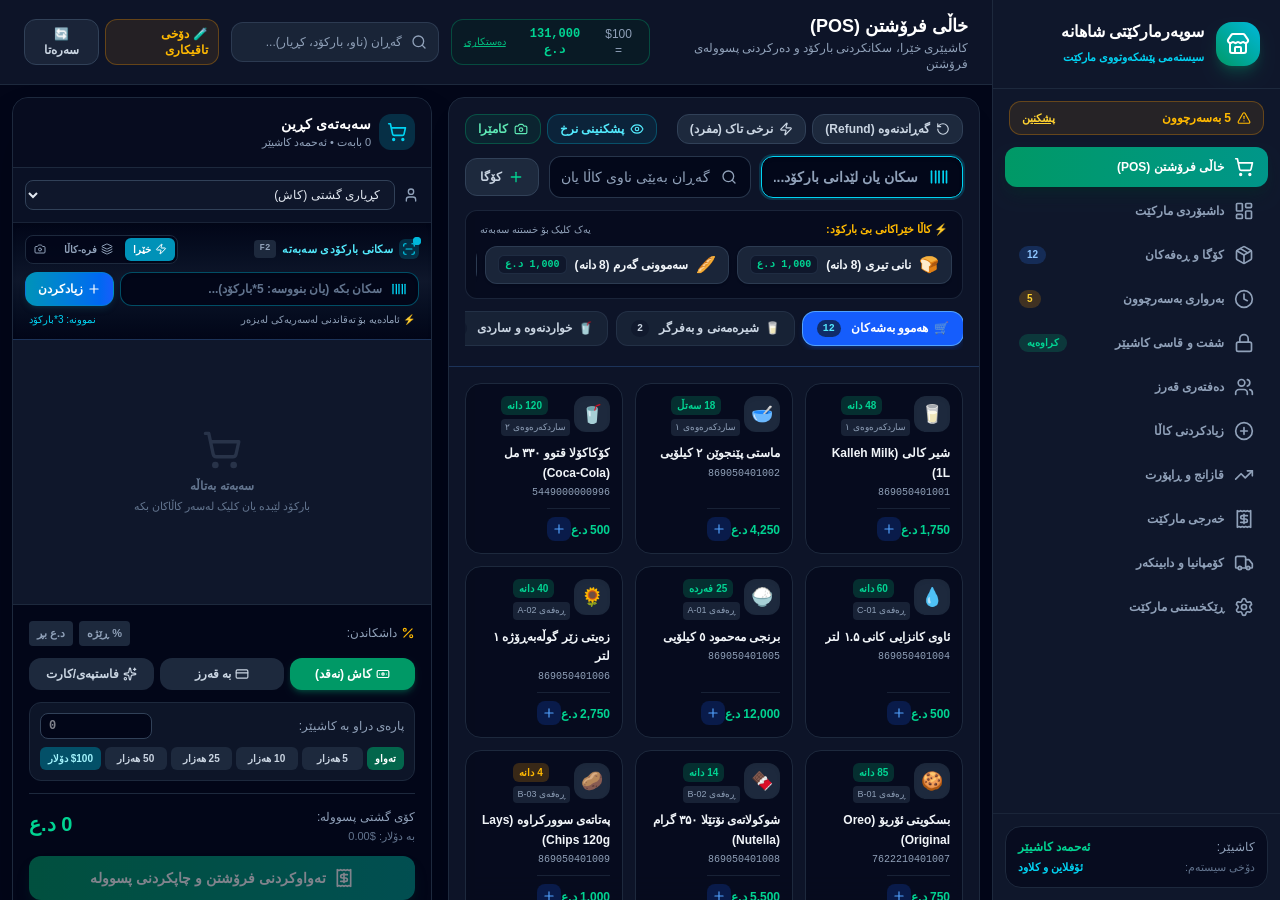
<file: market-system/customer.html>
<!doctype html>
<html lang="ckb" dir="rtl">
  <head>
    <meta charset="UTF-8" />
    <meta name="viewport" content="width=device-width, initial-scale=1.0" />
    <title>پۆرتاڵی کڕیار • هەژمارەکانم</title>
    <link rel="preconnect" href="https://fonts.googleapis.com" />
    <link rel="preconnect" href="https://fonts.gstatic.com" crossorigin />
    <link href="https://fonts.googleapis.com/css2?family=Noto+Sans+Arabic:wght@300;400;500;600;700;800;900&display=swap" rel="stylesheet" />
    <script>
      // Redirect to main SPA with ?t= parameter if loaded as customer.html
      const params = new URLSearchParams(window.location.search);
      const token = params.get('t');
      if (token) {
        window.location.replace('./index.html?t=' + encodeURIComponent(token));
      } else {
        window.location.replace('./index.html');
      }
    </script>
  </head>
  <body class="bg-slate-950 text-slate-100 flex items-center justify-center min-h-screen">
    <p class="text-sm font-bold text-slate-400">دەچێتە ناو پۆرتاڵ...</p>
  </body>
</html>
</file>
